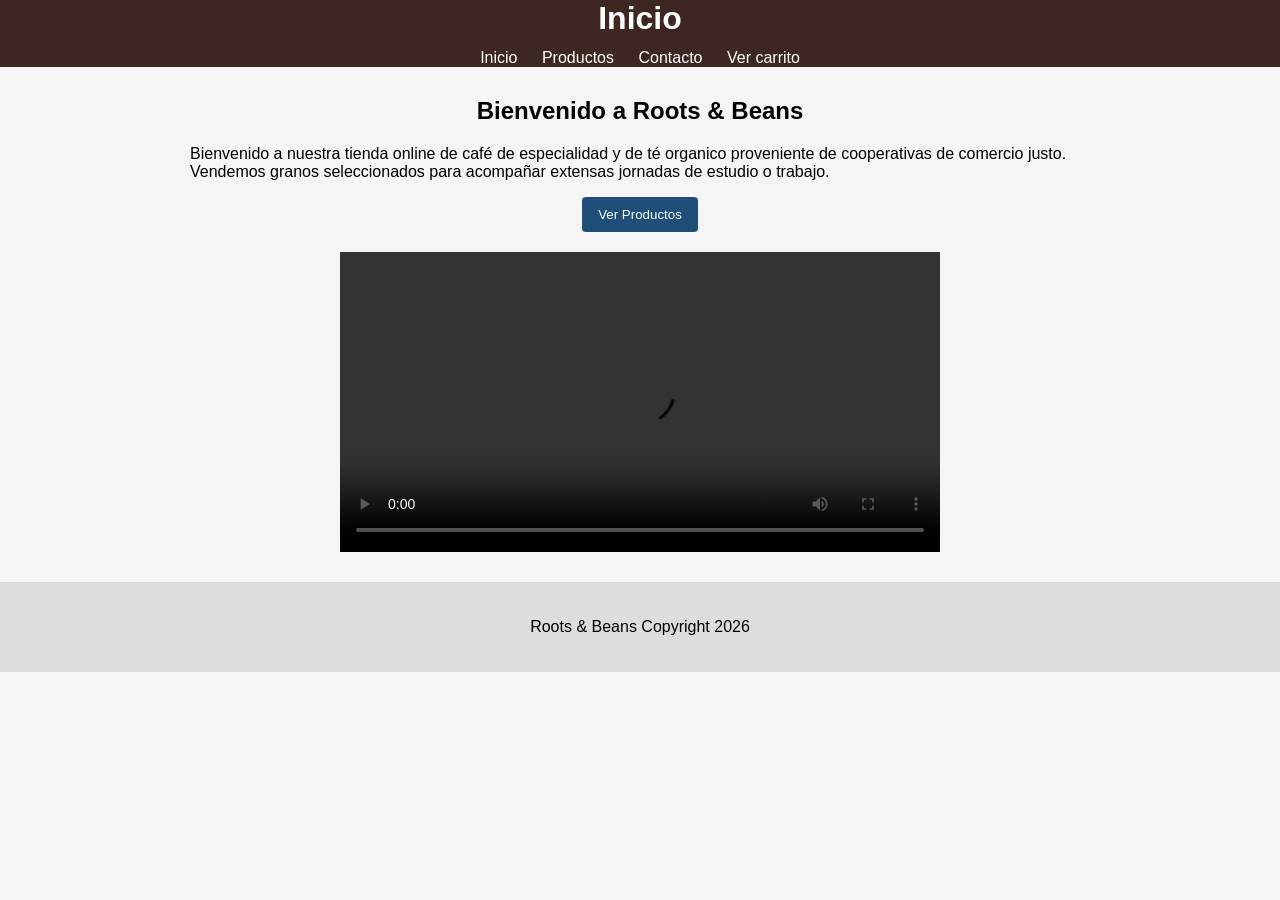
<file: index.html>
<!DOCTYPE html>
<html lang="es">
<head>
    <meta name="viewport" content="width=device-width, initial-scale=1.0">
    <meta charset="UTF-8">
    <title>Roots & Beans</title>
    <link rel="stylesheet" href="css/style.css">
</head>
<body>
    <header>
        <h1>Inicio</h1>
        <nav>
            <a href="index.html">Inicio</a>
            <a href="productos.html">Productos</a>
            <a href="contacto.html">Contacto</a>
            <a href="#" onclick="mostrarCarrito();">Ver carrito</a>
        </nav>
    </header>

    <main>
        <section>
            <h2>Bienvenido a Roots & Beans</h2>
            <p>Bienvenido a nuestra tienda online de café de especialidad y de té organico proveniente de cooperativas de comercio justo. Vendemos granos seleccionados para acompañar extensas jornadas de estudio o trabajo.</p>
            <center>
                <button onclick="window.location.href='productos.html'">Ver Productos</button>
            </center>
        </section>
        <section>
            <video width="100%" controls>
                <source src="video.mp4" type="video/mp4">
                Tu navegador no soporta el elemento video.
            </video>
        </section>
    </main>

    <footer>
        <p>Roots & Beans Copyright 2026</p>
    </footer>
</body>
<script type="text/javascript" src="js/carrito.js"></script>
</html>
</file>
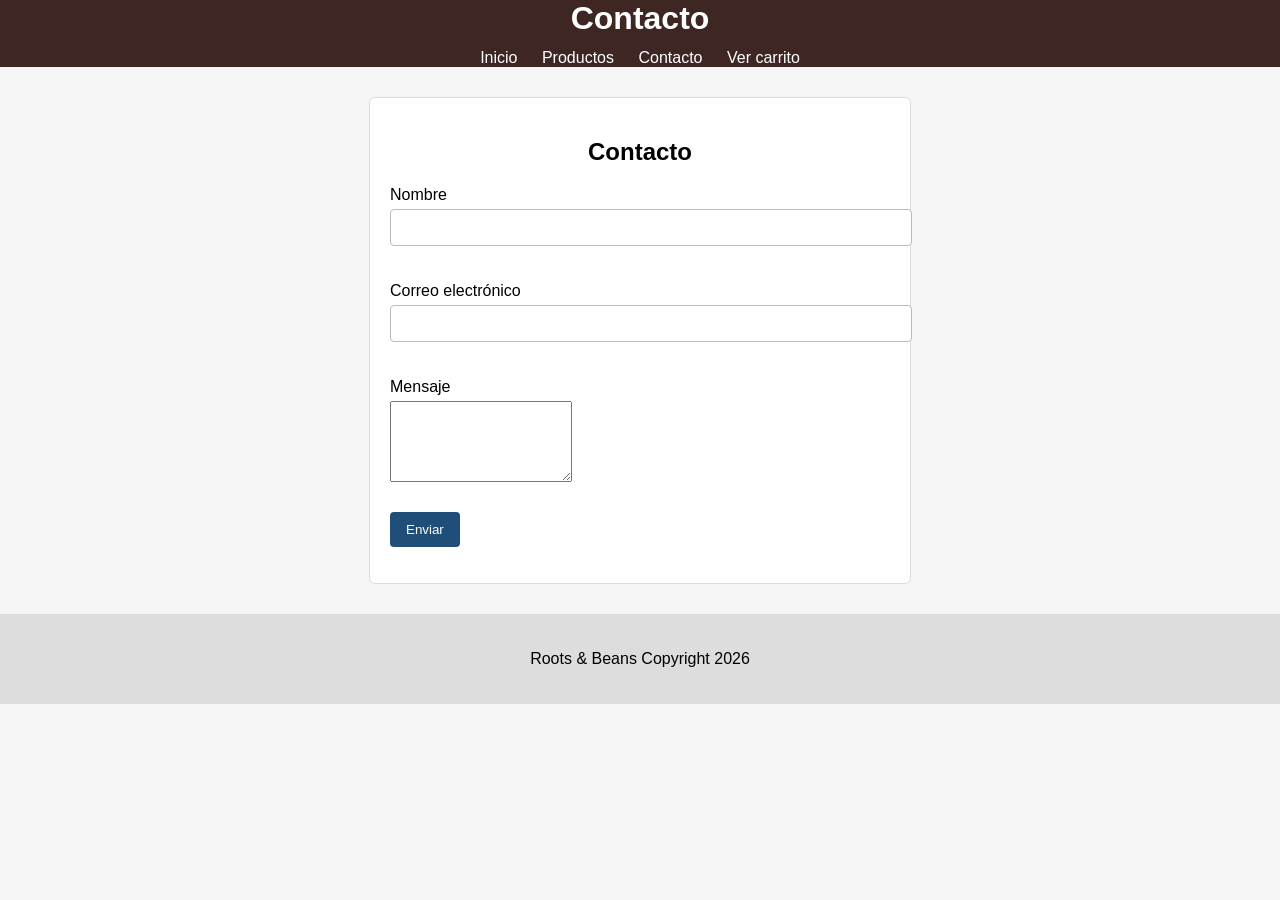
<file: contacto.html>
<!DOCTYPE html>
<html lang="es">
<head>
    <meta charset="UTF-8">
    <meta name="viewport" content="width=device-width, initial-scale=1.0">
    <title>Roots & Beans</title>
    <link rel="stylesheet" href="css/style.css">
</head>
<body>
<header>
    <h1>Contacto</h1>
    <nav>
        <a href="index.html">Inicio</a>
        <a href="productos.html">Productos</a>
        <a href="contacto.html">Contacto</a>
        <a href="#" onclick="mostrarCarrito();">Ver carrito</a>
    </nav>
</header>

<main>
    <section class="formulario">
        <h2>Contacto</h2>

        <form id="contact-form" novalidate>
            <label for="name">Nombre</label>
            <input type="text" id="name" name="name" autocomplete="name" required>
            <p class="error" id="name-error"></p>

            <label for="email">Correo electrónico</label>
            <input type="email" id="email" name="email" autocomplete="email" required>
            <p class="error" id="email-error"></p>

            <label for="message">Mensaje</label>
            <textarea id="message" name="message" rows="5" required></textarea>
            <p class="error" id="message-error"></p>

            <button type="submit">Enviar</button>
            <p class="exito" id="contact-success"></p>
        </form>
    </section>
</main>

<footer>
    <p>Roots & Beans Copyright 2026</p>
</footer>

<script src="js/validation.js"></script>
<script type="text/javascript" src="js/carrito.js"></script>
</body>
</html>
</file>
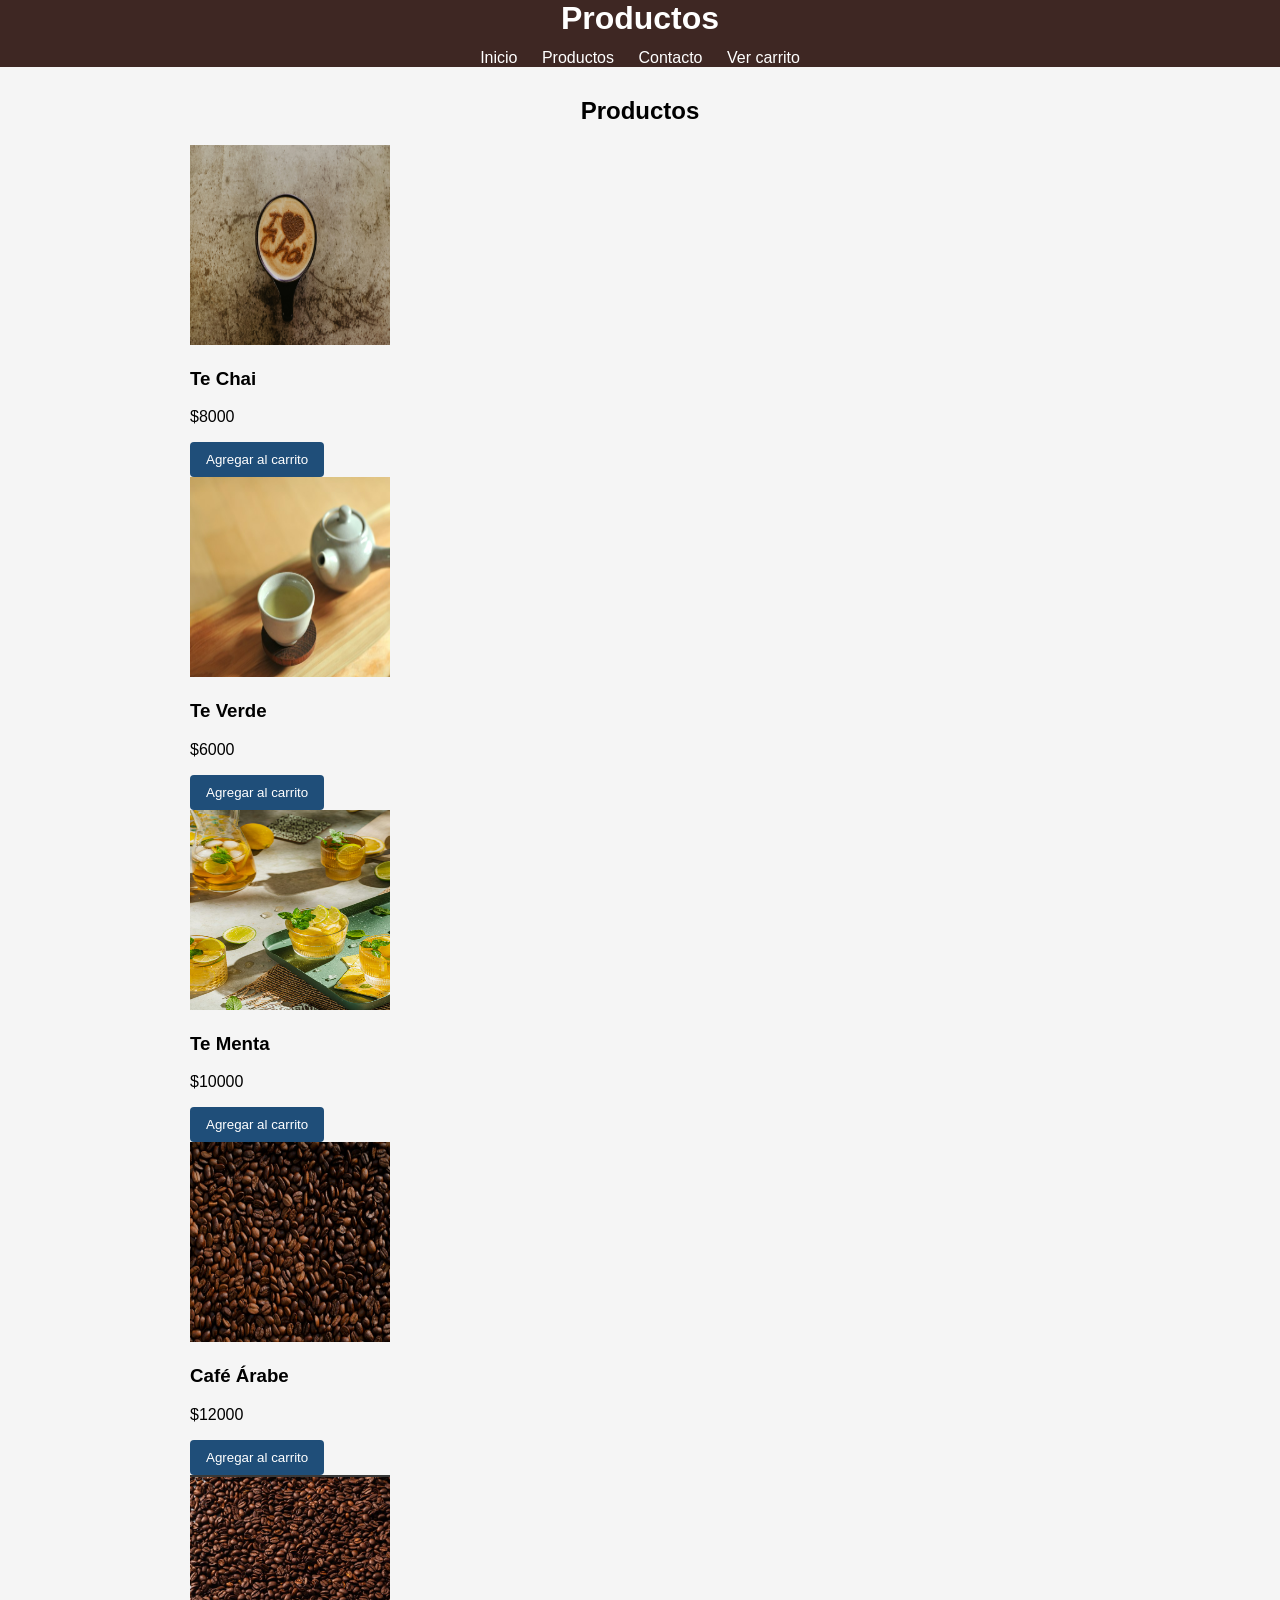
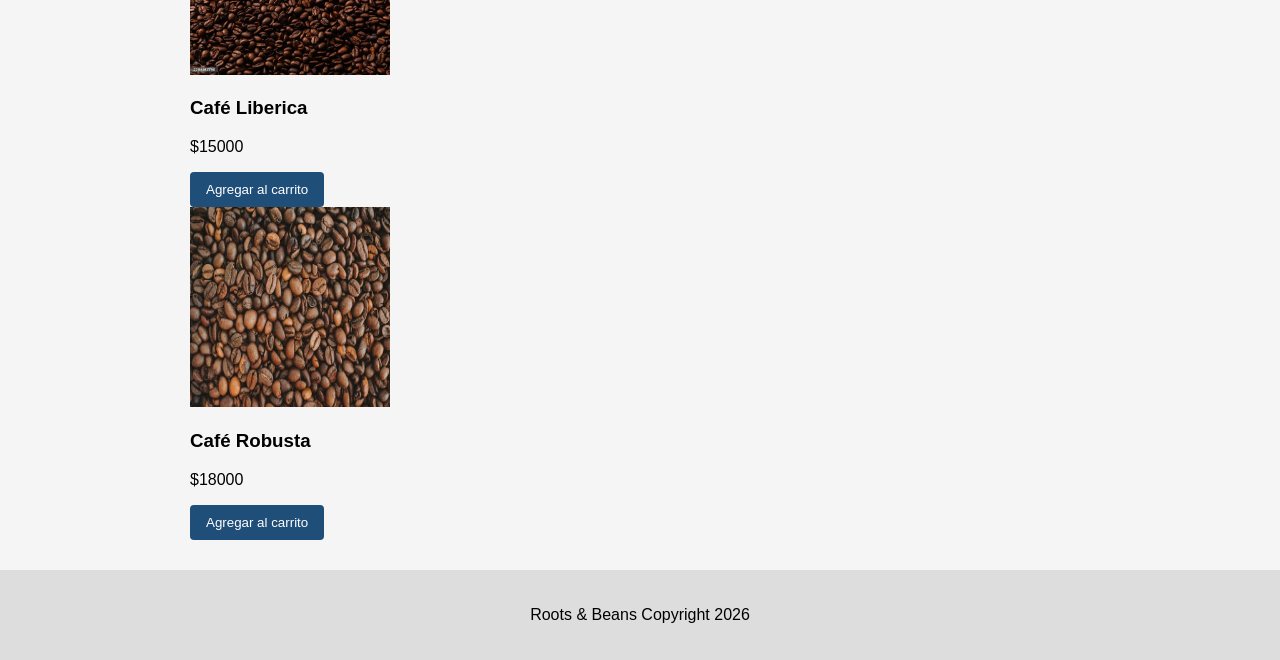
<file: productos.html>
<!DOCTYPE html>
<html lang="es">
<head>
    <meta name="viewport" content="width=device-width, initial-scale=1.0">
    <meta charset="UTF-8">
    <title>Roots & Beans</title>
    <link rel="stylesheet" href="css/style.css">
</head>
<body>
<header>
    <h1>Productos</h1>
    <nav>
        <a href="index.html">Inicio</a>
        <a href="productos.html">Productos</a>
        <a href="contacto.html">Contacto</a>
        <a href="#" onclick="mostrarCarrito();">Ver carrito</a>
    </nav>
</header>

<main>
    <section>
        <h2>Productos</h2>

        <div class="contenedor-principal">
            <div id="contenedor-productos" class="grid-productos"></div>
        </div>
    </section>
</main>

<footer>
    <p>Roots & Beans Copyright 2026</p>
</footer>
</body>
<script type="text/javascript" src="js/productos.js"></script>
<script type="text/javascript" src="js/carrito.js"></script>
</html>
</file>
<file: css/style.css>
body {
    margin: 0;
    font-family: Verdana, Geneva, Tahoma, sans-serif;
    background: #f5f5f5;
}

header {
    background: #3E2723;
    color: white;
    text-align: center;
}

header h1 {
    margin: 0 0 12px;
}

nav a {
    color: white;
    margin: 0 10px;
    text-decoration: none;
}

nav a:hover {
    text-decoration: underline;
}

main {
    width: 90%;
    max-width: 900px;
    margin: 30px auto;
}

h2 {
    text-align: center;
}

.productos {
    display: flex;
    flex-wrap: wrap;
    gap: 20px;
}

.producto,
.formulario {
    background: white;
    border: 1px solid #ddd;
    border-radius: 6px;
    padding: 20px;
}

.producto {
    flex: 1 1 220px;
    text-align: center;
}

.producto img {
    width: 100%;
    height: 160px;
    object-fit: cover;
}

.boton,
button {
    display: inline-block;
    background: #1f4e79;
    color: white;
    border: 0;
    border-radius: 4px;
    padding: 10px 16px;
    text-decoration: none;
    cursor: pointer;
}

video {
    display: block;
    width: 100%;
    max-width: 600px;
    margin: 20px auto;
}

.formulario {
    max-width: 500px;
    margin: 0 auto;
}

label {
    display: block;
    margin-top: 14px;
    margin-bottom: 5px;
}

input {
    width: 100%;
    padding: 10px;
    border: 1px solid #bbb;
    border-radius: 4px;
}

.terminos {
    display: flex;
    align-items: center;
    gap: 8px;
}

.terminos input {
    width: auto;
}

.ayuda {
    margin: 5px 0 0;
    color: #666;
    font-size: 14px;
}

.error {
    min-height: 18px;
    margin: 4px 0;
    color: #b00020;
    font-size: 14px;
}

.exito {
    color: #157347;
    font-weight: bold;
}

footer {
    background: #ddd;
    padding: 20px;
    text-align: center;
}

header h1{
    margin: 0 0 13;
}

nav a{
    color: white;
    margin: 0 10;
    text-decoration: dashed;
}

nav a:hover {
    text-decoration: underline;
}

main{
    width: 90%;
    max-width: 900px;
    margin: 30px auto;
}
</file>
